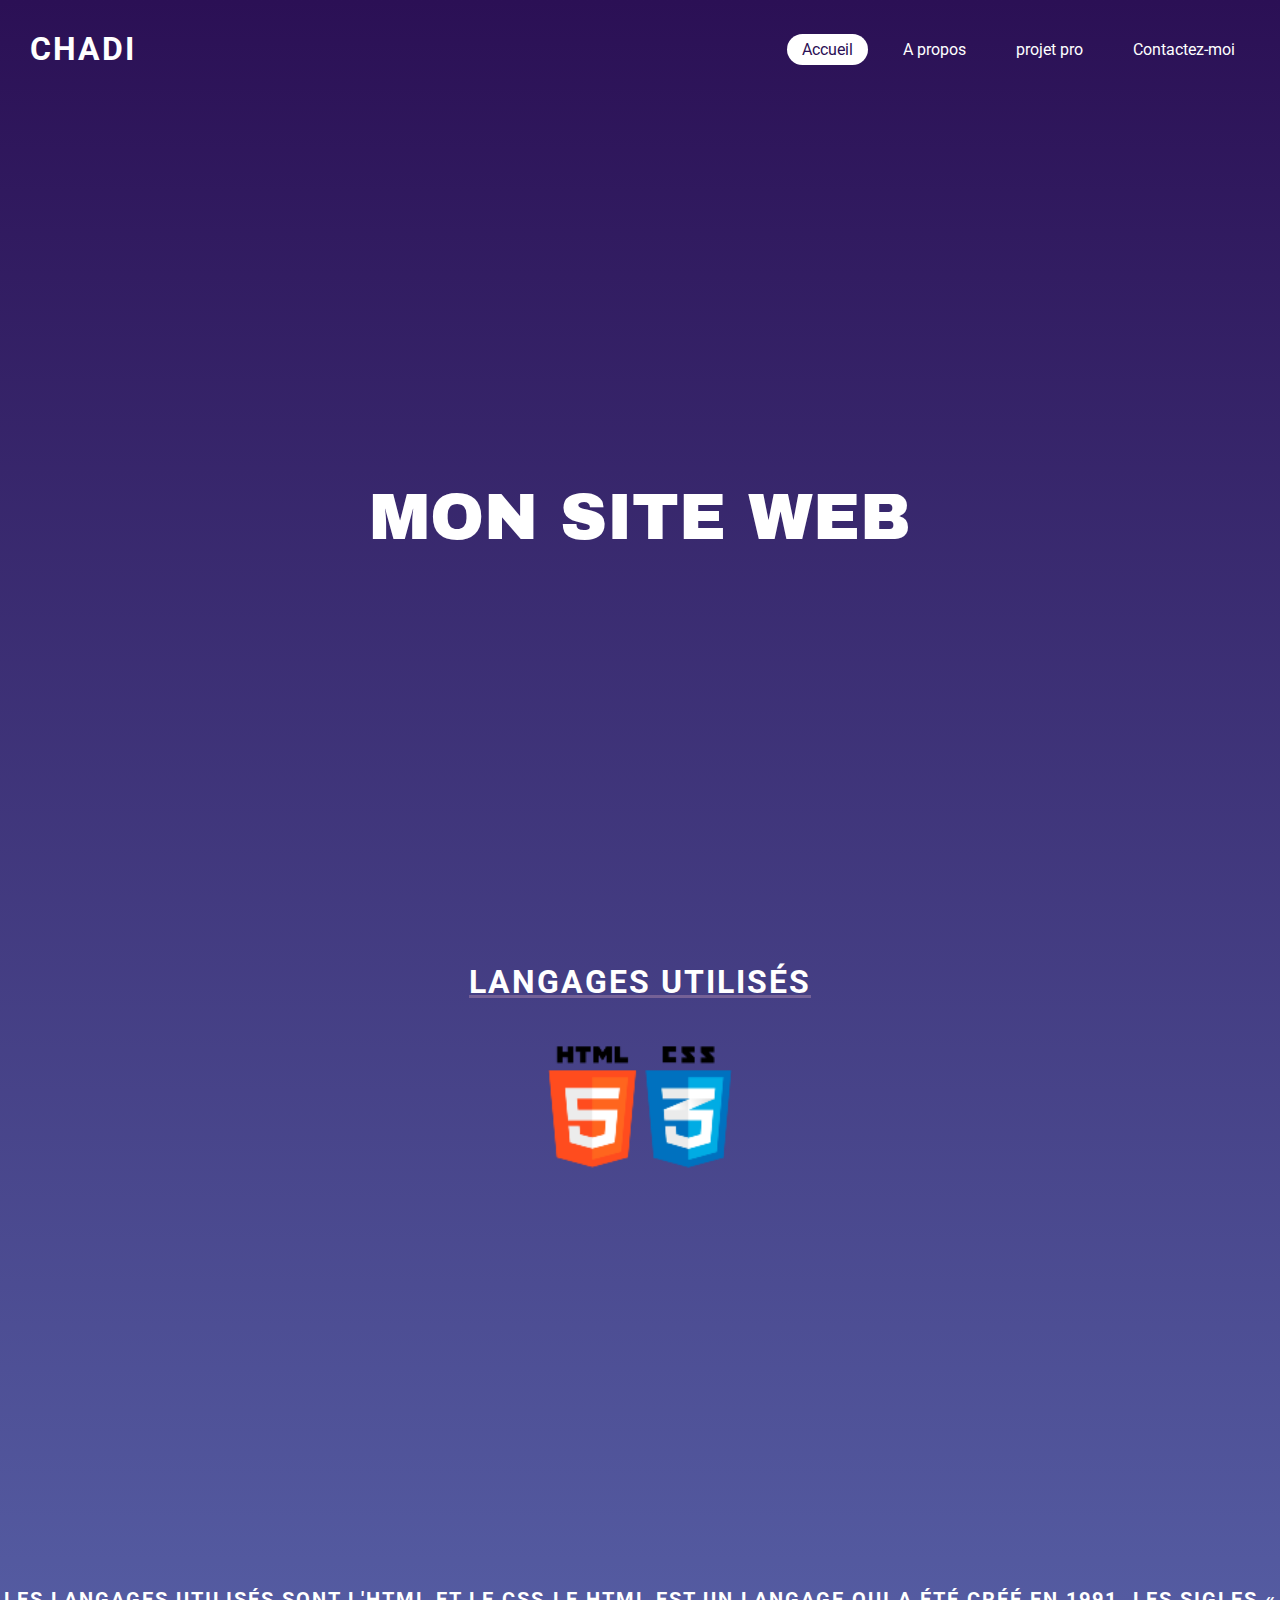
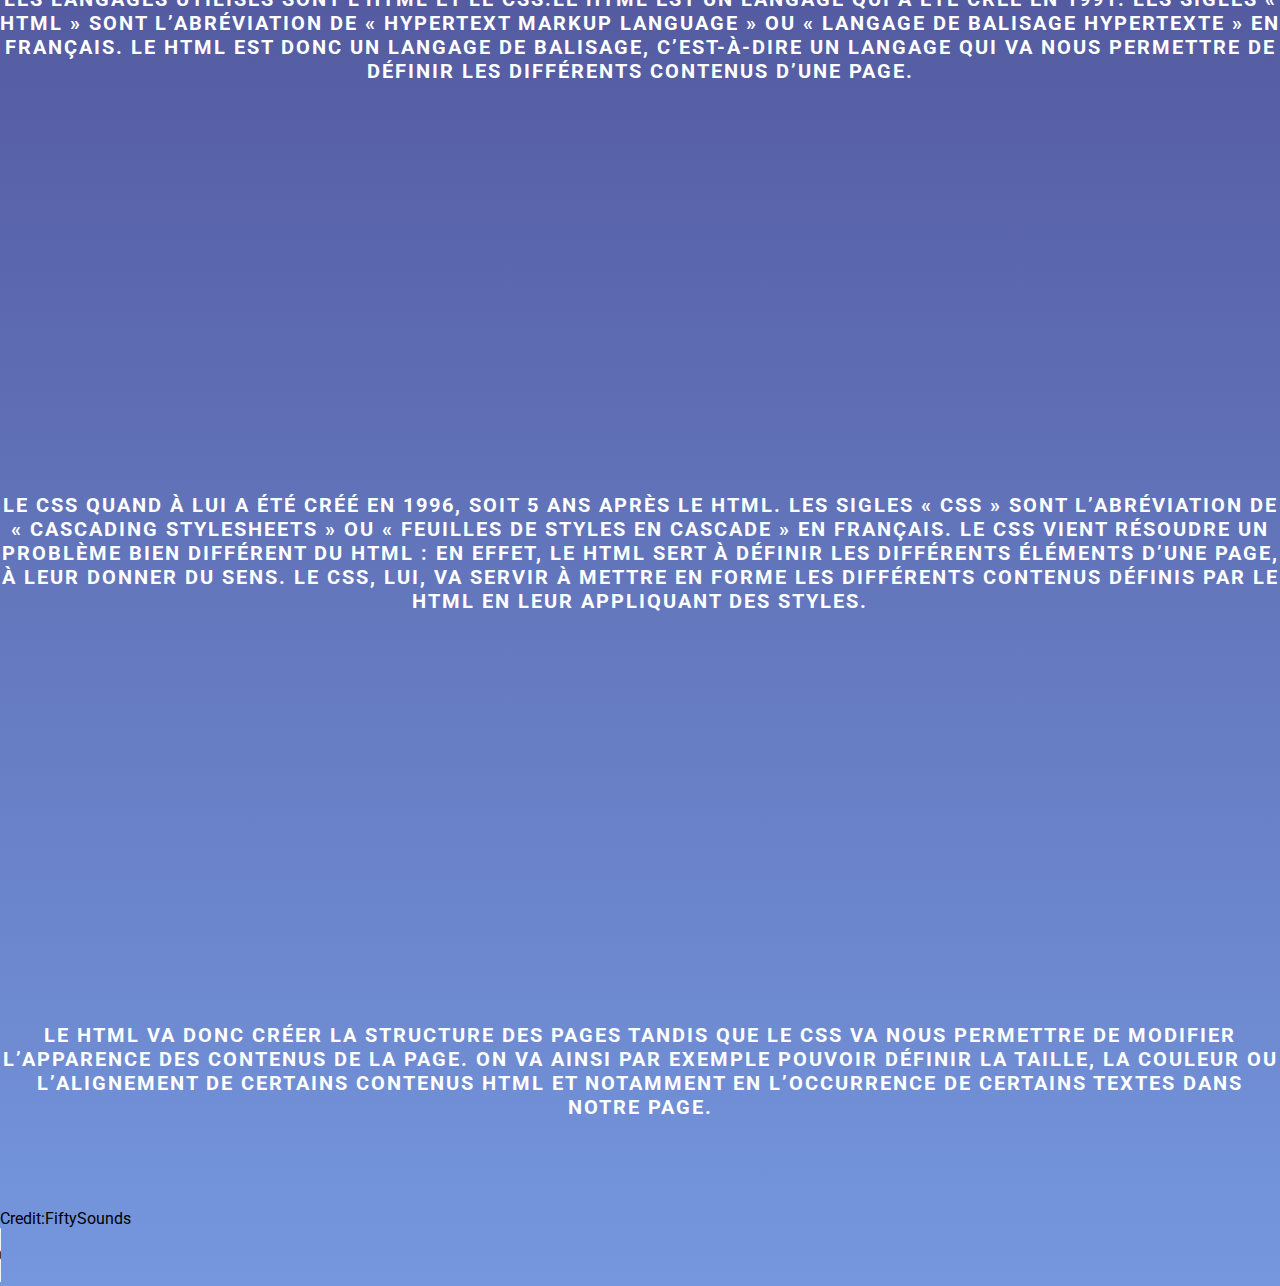
<file: index.html>
<!doctype html>
<html lang="fr">
<head>
  <meta charset="utf-8">
  <title>Titre de la page</title>
  <link rel="stylesheet" href="style.css">
</head>
<body>
    <header>

    <a href="#" class="logo">Chadi</a>
    <ul>
     <li><a href="index.html" class="active">Accueil</a></li>
     <li><a href="A_propos.html">A propos</a></li>
     <li><a href="Projet_pro.html">projet pro</a></li>
     <li><a href="Contactez_moi.html">Contactez-moi</a></li>
    </ul>
    </header>
<br>
<br>
<br>
<br>
<link href="https://fonts.googleapis.com/css?family=Archivo+Black&display=swap" rel="stylesheet">
<p class="logo-1">Mon site web</p>


<h1><p class="titres">Langages utilisés</p></h1>
<br>
<br>
<img src="langages2.png.png">
<p class="texte">Les langages utilisés sont l'HTML et le CSS.Le HTML est un langage qui a été créé en 1991. Les sigles « HTML » sont l’abréviation de « HyperText Markup Language » ou « langage de balisage hypertexte » en français.
  Le HTML est donc un langage de balisage, c’est-à-dire un langage qui va nous permettre de définir les différents contenus d’une page.</p>
  <p class="texte">Le CSS quand à lui a été créé en 1996, soit 5 ans après le HTML. Les sigles « CSS » sont l’abréviation de « Cascading StyleSheets » ou « feuilles de styles en cascade » en français.
  Le CSS vient résoudre un problème bien différent du HTML : en effet, le HTML sert à définir les différents éléments d’une page, à leur donner du sens. Le CSS, lui, va servir à mettre en forme les différents contenus définis par le HTML en leur appliquant des styles.</p>
  <p class="texte">Le HTML va donc créer la structure des pages tandis que le CSS va nous permettre de modifier l’apparence des contenus de la page. On va ainsi par exemple pouvoir définir la taille, la couleur ou l’alignement de certains contenus HTML et notamment en l’occurrence de certains textes dans notre page. </p>


<br>
<br>
<br>
<br>
<br>

<figure>
  <figcaption>Credit:FiftySounds</figcaption>
  <audio
      controls
      src="London.mp3">
          
        
  </audio>
</figure>




 
</body>
</html>
</file>
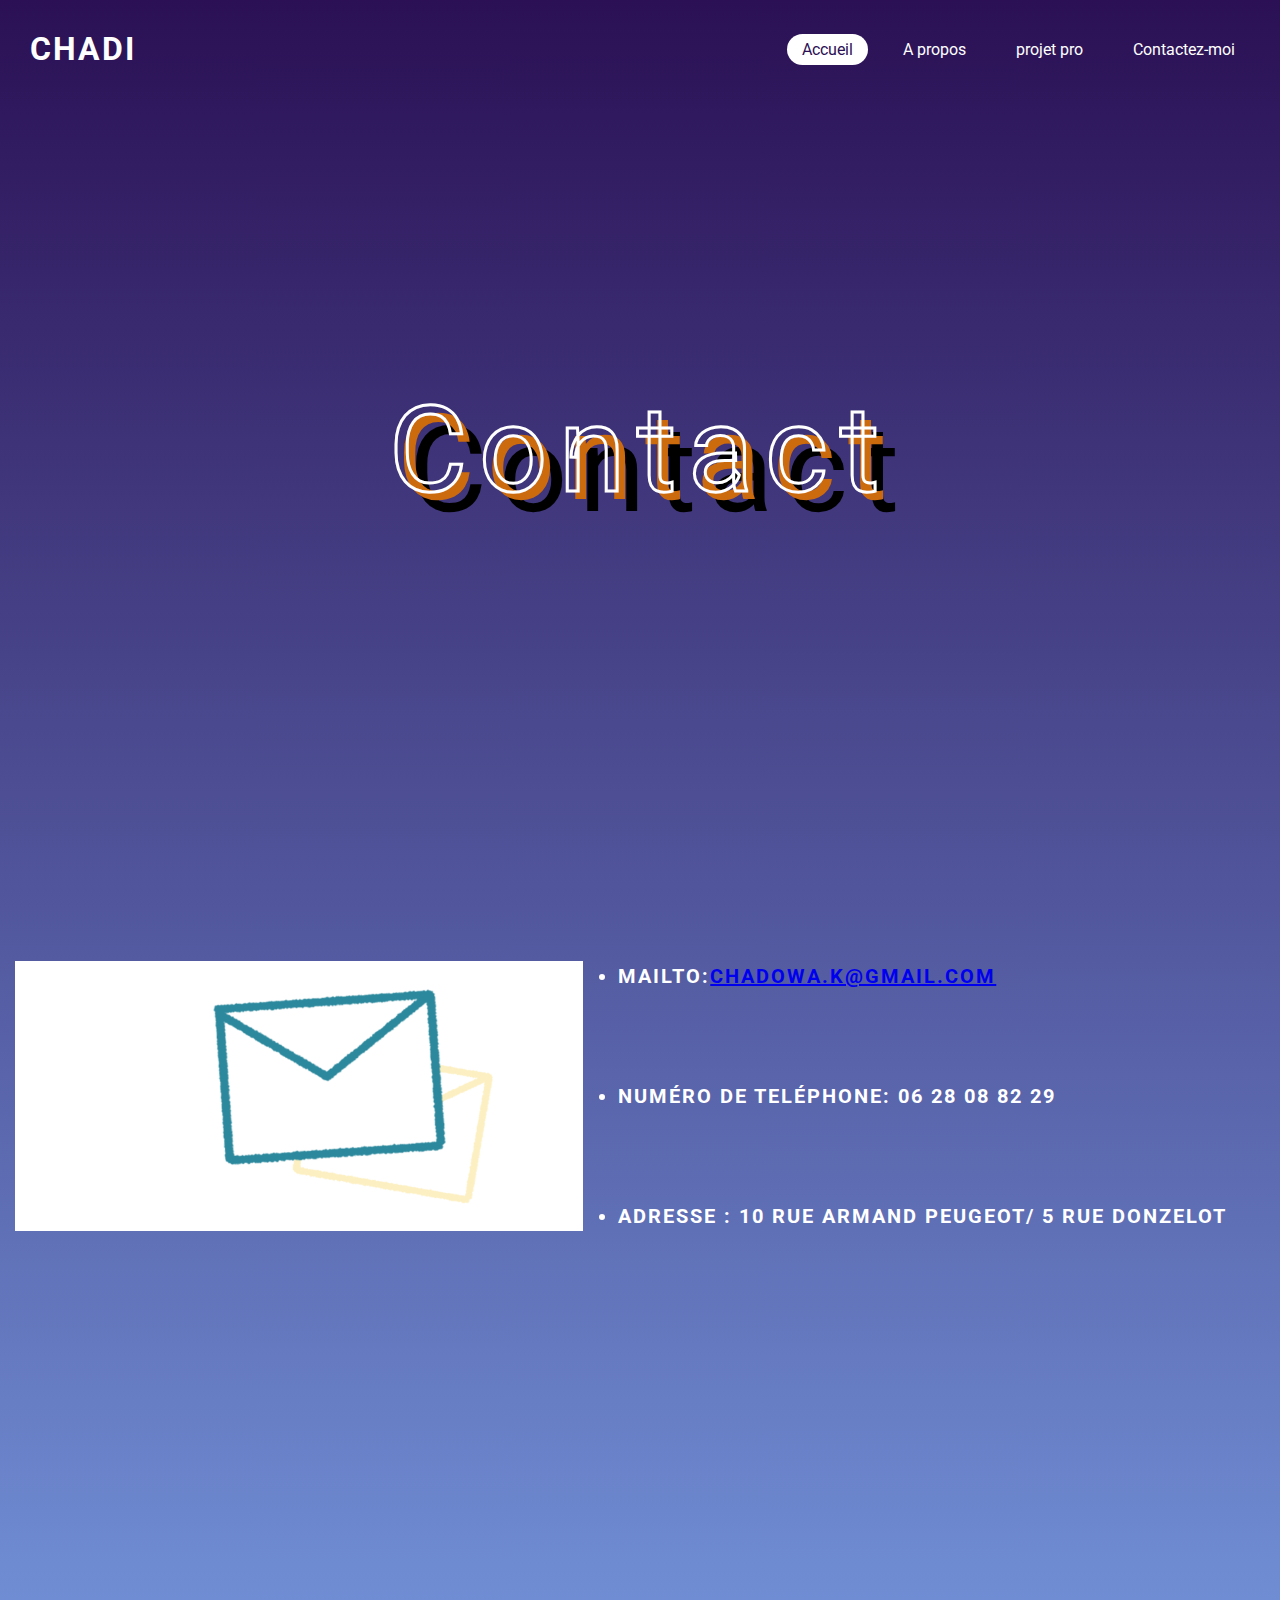
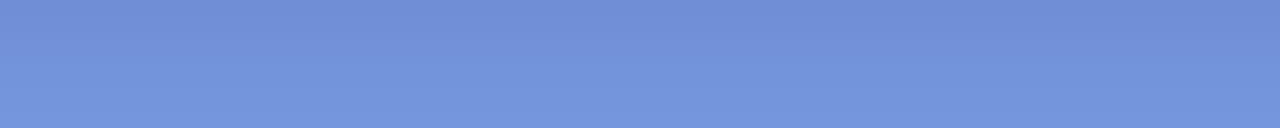
<file: Contactez_moi.html>
<!doctype html>
<html lang="fr">
<head>
  <meta charset="utf-8">
  <title>Titre de la page</title>
  <link rel="stylesheet" href="style.css">
</head>
<body>
    <header>

    <a href="#" class="logo">Chadi</a>
    <ul>
     <li><a href="index.html.html" class="active">Accueil</a></li>
     <li><a href="A_propos.html">A propos</a></li>
     <li><a href="Projet_pro.html">projet pro</a></li>
     <li><a href="Contactez_moi.html">Contactez-moi</a></li>
    </ul>
    </header>
<br>
<br>
<br>
<br>
<link href="https://fonts.googleapis.com/css?family=Archivo+Black&display=swap" rel="stylesheet">
<p class="logo-1"></p>


    <br>
    <br>
    <p><ul>
        <span>Contact</span>  
            </ul></p>  
    <br> <img class="imagescentrées" src="mail.gif" alt="Contacez-moi"  height="20%" ></br>
  
    <ul class="texte">
        <li >mailto:<a href="mailto:chadowa.k@gmail.com">chadowa.k@gmail.com</a> </li>  
        <br>
        <br>
        <br>
        <br>  
        <li >Numéro de teléphone: 06 28 08 82 29 </li> 
        <br>
        <br>
        <br>
        <br>
        <li >Adresse : 10 rue Armand peugeot/ 5 rue Donzelot</li> </p>



    </p>
        
    
    </ul>


        
    
    

       

        
       

        

<br>
<br>
<br>
<br>
<br>





 
</body>
</html>
</file>
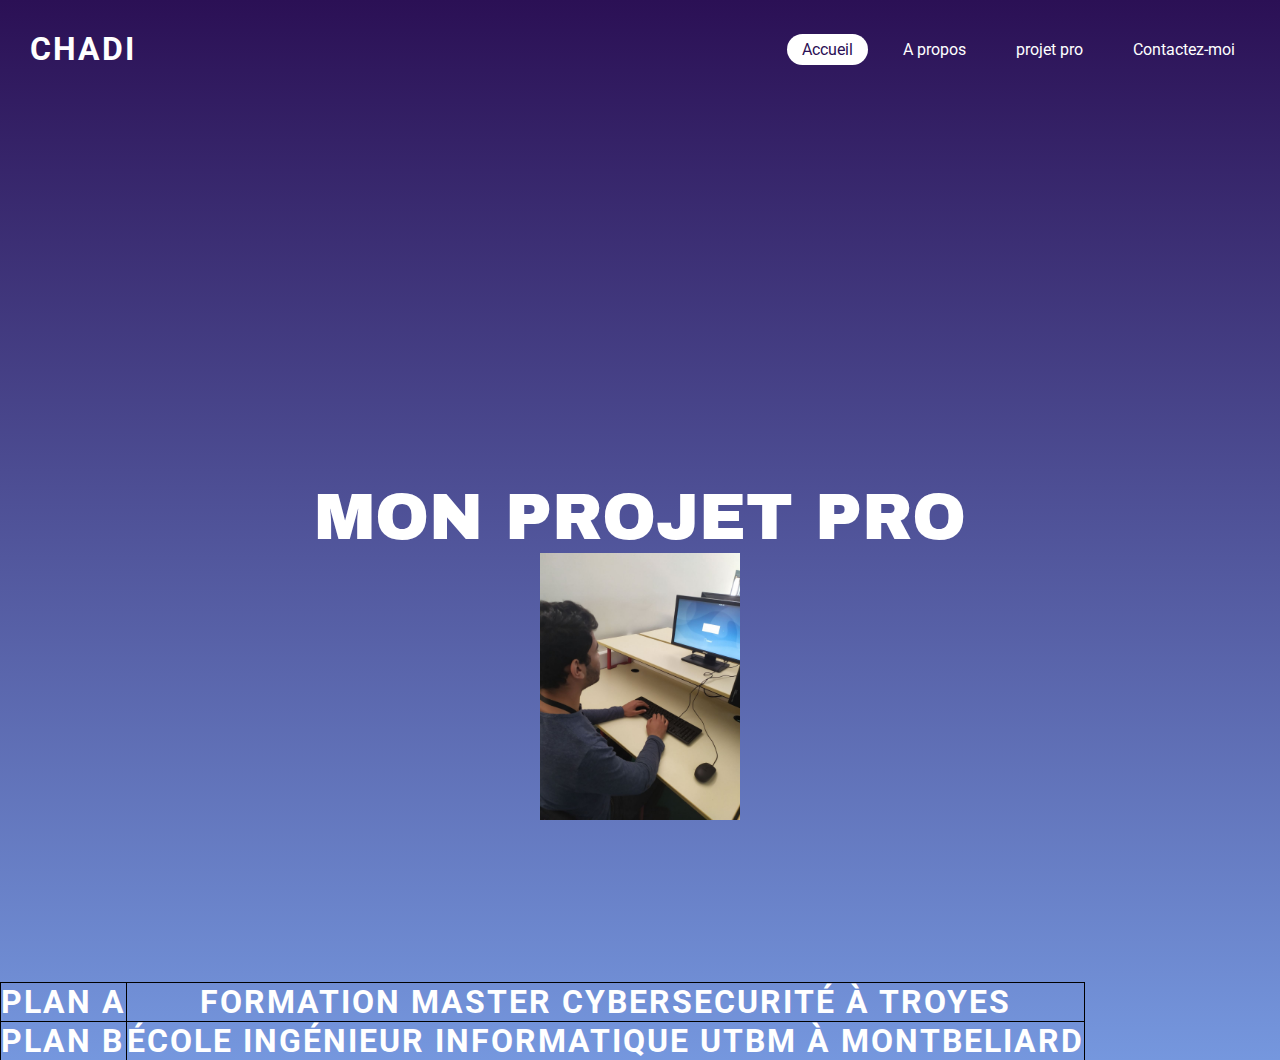
<file: Projet_pro.html>
<!doctype html>
<html lang="fr">
<head>
  <meta charset="utf-8">
  <title>Titre de la page</title>
  <link rel="stylesheet" href="style.css">
</head>
<body>
    <header>

    <a href="#" class="logo">Chadi</a>
    <ul>
     <li><a href="index.html" class="active">Accueil</a></li>
     <li><a href="A_propos.html">A propos</a></li>
     <li><a href="Projet_pro.html">projet pro</a></li>
     <li><a href="Contactez_moi.html">Contactez-moi</a></li>
    </ul>
    </header>
<br>
<br>
<br>
<br>
<link href="https://fonts.googleapis.com/css?family=Archivo+Black&display=swap" rel="stylesheet">
<p class="logo-1">Mon Projet pro</p>
<img src="moi.jpeg.jpg" alt="image de moi2" class="titres">
<br>
<br>
<br>
<br>
<br>
<br>
<br>
<br>
<br>

<table>
    <tr>
        <th>Plan A</th>
        <th>Formation Master cybersecurité à Troyes</th>
      
    </tr>
 
    <tr>
        <td>Plan B</td>
        <td>École ingénieur informatique UTBM à Montbeliard</td>
        
    </tr>
    <tr>

        
        

    
    </tr>
 </table>


 
</body>
</html>
</file>
<file: style.css>
@import url('https://fonts.googleapis.com/css2?family=Roboto:wght@900&display=swap');


*
{
    margin:0;
    padding: 0;
    box-sizing: border-box;
    font-family: 'Roboto',sans-serif;
}

body
{
    min-height: 100vh;
    background: linear-gradient(#2b1055,#7597de);
    margin: 0%;
    padding: 0%;
    font-family: sans-serif;

}
header
{
    position: absolute;
    top: 0%;
    left: 0%;
    width: 100%;
    padding: 30px 30px;
    display: flex;
    justify-content: space-between;
    align-items:center;
}
header .logo
{
    color: #fff;
    font-weight: 700;
    text-decoration:none;
    font-size: 32px;
    text-transform: uppercase;
    letter-spacing: 2px;
  

}
header ul
{
    display: flex;
    justify-content: center;
    align-items: center;

}
header ul li
{
    list-style: none;
    margin-left: 20px;

} 

header ul li a 
{
    text-decoration: none;
    padding: 6px 15px;
    color: white;
    border-radius: 20px; 
    

}

header ul li a:hover,
header ul li a.active
{
    background: white;
    color: #2b1055;

}










:root {
    --shadow-color: #620d74;
    --shadow-color-light: rgb(160, 74, 172);
  }
  
  * {
    padding: 0;
    margin: 0;
    box-sizing: border-box;
  }
  
  body {
    font-family: "Archivo", sans-serif;
    background-color: #192824;
  }
  
  p {
    margin: calc(50vh - 40px) auto 0 auto;
    font-size: 65px;
    text-transform: uppercase;
    font-family: "Archivo Black", "Archivo", sans-serif;
    font-weight: normal;
    display: block;
    height: auto;
    text-align: center;
  }
  
  .logo-1 {
    color: white;
    animation: neon 3s infinite;
  }
  
  @keyframes neon {
    0% {
      text-shadow: -1px -1px 1px var(--shadow-color-light), -1px 1px 1px var(--shadow-color-light), 1px -1px 1px var(--shadow-color-light), 1px 1px 1px var(--shadow-color-light),
      0 0 3px var(--shadow-color-light), 0 0 10px var(--shadow-color-light), 0 0 20px var(--shadow-color-light),
      0 0 30px var(--shadow-color), 0 0 40px var(--shadow-color), 0 0 50px var(--shadow-color), 0 0 70px var(--shadow-color), 0 0 100px var(--shadow-color), 0 0 200px var(--shadow-color);
    }
    50% {
      text-shadow: -1px -1px 1px var(--shadow-color-light), -1px 1px 1px var(--shadow-color-light), 1px -1px 1px var(--shadow-color-light), 1px 1px 1px var(--shadow-color-light),
      0 0 5px var(--shadow-color-light), 0 0 15px var(--shadow-color-light), 0 0 25px var(--shadow-color-light),
      0 0 40px var(--shadow-color), 0 0 50px var(--shadow-color), 0 0 60px var(--shadow-color), 0 0 80px var(--shadow-color), 0 0 110px var(--shadow-color), 0 0 210px var(--shadow-color);
    }
    100% {
      text-shadow: -1px -1px 1px var(--shadow-color-light), -1px 1px 1px var(--shadow-color-light), 1px -1px 1px var(--shadow-color-light), 1px 1px 1px var(--shadow-color-light),
      0 0 3px var(--shadow-color-light), 0 0 10px var(--shadow-color-light), 0 0 20px var(--shadow-color-light),
      0 0 30px var(--shadow-color), 0 0 40px var(--shadow-color), 0 0 50px var(--shadow-color), 0 0 70px var(--shadow-color), 0 0 100px var(--shadow-color), 0 0 200px var(--shadow-color);
    }
  }


.titres
{
    color: #fff;
    font-weight: 700;
    text-decoration:none;
    font-size: 32px;
    text-transform: uppercase;
    letter-spacing: 2px;
    font-family: 'Roboto',sans-serif;
    text-decoration: underline #756196;
    
    
    

}
.texte
{
  color: #fff;
    font-weight: 700;
    text-decoration:none;
    font-size: 20px;
    text-transform: uppercase;
    letter-spacing: 2px;
    font-family: 'Roboto',sans-serif;
    

}


.imageL
{
  text-align: center;
  

}

div
{
text-align: center;
}

img
{
  width: 200px;
  display: block;
  margin-left: auto;
  margin-right: auto;
  
}
video
{
  width: 300px;
  height: 300px;
  float: left;

}
.imagescentrées
{
  left: 0%;
  float: left;
 
  height: 300px;
  width: auto;
  margin-right: 20px;
        padding: 15px ;
        border-radius: 15px;
}















@import url('https://fonts.googleapis.com/css?family=Montserrat:900i&display=swap');



span{
  position: absolute;
  top: 50%;
  left: 50%;
  transform: translate(-50%, -50%);
  font-size:120px;
	letter-spacing:0.1em;
  -webkit-text-fill-color: transparent;
  -webkit-text-stroke-width: 3px;
  -webkit-text-stroke-color: white;
  text-shadow: 
						8px 8px #cc6a0e,
						20px 20px #000000;
}

table
{
    border-collapse: collapse;
    color: #fff;
    font-weight: 700;
    text-decoration:none;
    font-size: 32px;
    text-transform: uppercase;
    letter-spacing: 2px;
    
}
td, th 
{
    border: 1px solid black;
    
 
    
}
</file>
